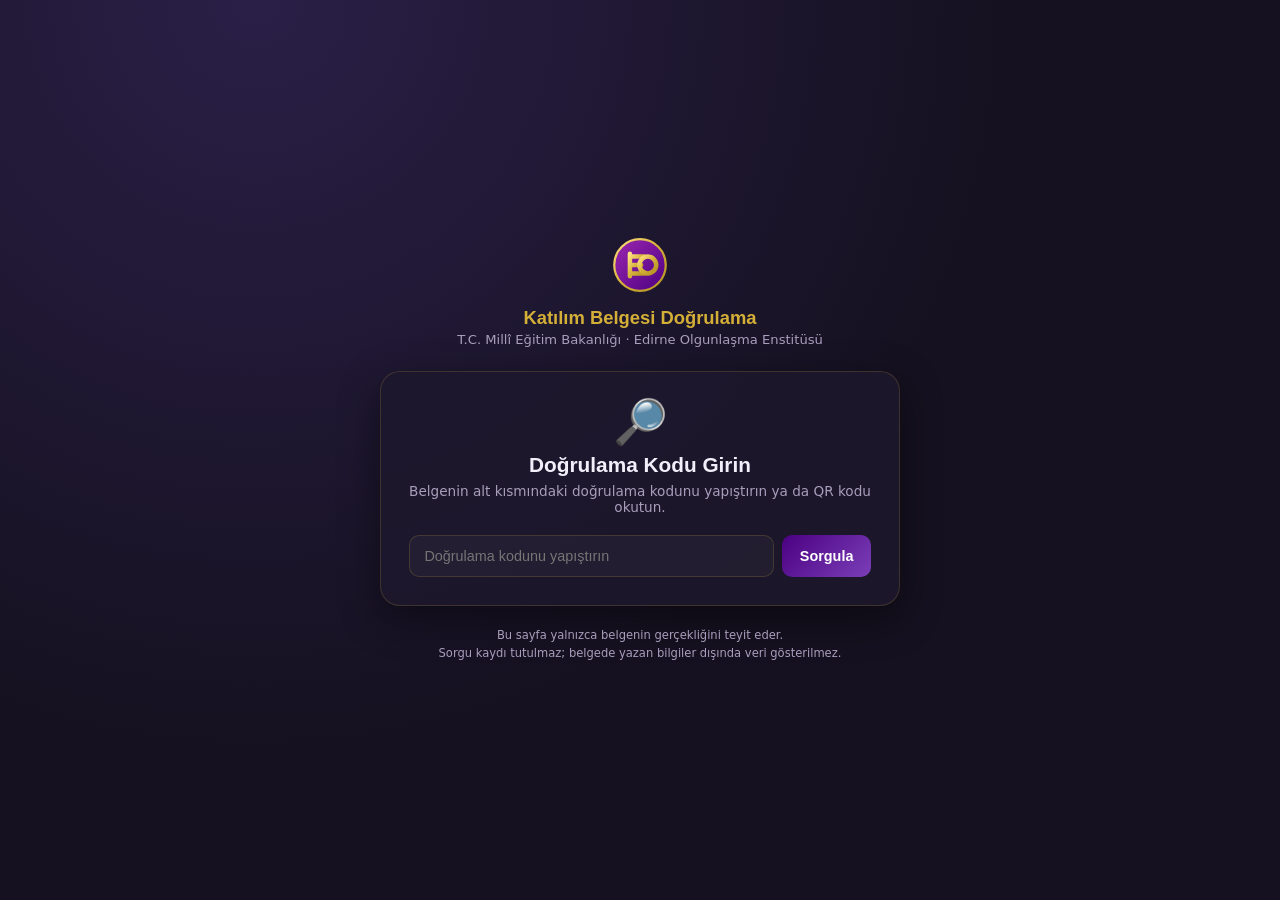
<file: dogrula.html>
<!DOCTYPE html>
<html lang="tr">
<head>
  <meta charset="UTF-8">
  <meta name="viewport" content="width=device-width, initial-scale=1.0, viewport-fit=cover">
  <title>Katılım Belgesi Doğrulama · Edirne Olgunlaşma Enstitüsü</title>
  <meta name="theme-color" content="#2E0854">
  <link rel="icon" type="image/svg+xml" href="favicon.svg">
  <!--
    Bu sayfa GİRİŞ GEREKTİRMEZ. Sertifikanın üzerindeki QR kodu okuyan herkes
    (işveren, kurum, kursiyer) belgenin gerçekliğini buradan doğrular.
    Yalnızca doğrulama kodu ile sorgulanır; belgede zaten yazan bilgiler dışında
    hiçbir kişisel veri döndürülmez.
  -->
  <meta http-equiv="Content-Security-Policy" content="
    default-src 'self';
    script-src 'self';
    style-src 'self' 'unsafe-inline' https://fonts.googleapis.com;
    font-src 'self' data: https://fonts.gstatic.com;
    img-src 'self' data:;
    connect-src 'self' https://script.google.com https://script.googleusercontent.com;
    frame-src 'none'; object-src 'none'; base-uri 'none'; form-action 'none';
  ">
  <link href="https://fonts.googleapis.com/css2?family=Inter:wght@400;500;600;700&family=Outfit:wght@600;700;800&display=swap" rel="stylesheet">
  <style>
    :root {
      --mor: #4b0082; --mor-koyu: #2E0854; --altin: #d4af37;
      --zemin: #151120; --kart: rgba(30, 24, 45, 0.85);
      --metin: #f3effa; --soluk: #a89ebc; --kenar: rgba(212, 175, 55, 0.18);
      --yesil: #2e7d32; --kirmizi: #c62828;
    }
    * { box-sizing: border-box; margin: 0; padding: 0; }
    body {
      min-height: 100vh;
      font-family: 'Inter', system-ui, sans-serif;
      background: radial-gradient(circle at 20% 0%, #2a1f47 0%, var(--zemin) 55%);
      color: var(--metin);
      display: flex; align-items: center; justify-content: center;
      padding: 1.25rem;
    }
    .kap { width: 100%; max-width: 520px; }
    .marka { text-align: center; margin-bottom: 1.5rem; }
    .marka img { width: 56px; height: 56px; }
    .marka h1 {
      font-family: 'Outfit', sans-serif; font-size: 1.15rem; font-weight: 700;
      margin-top: 0.6rem; color: var(--altin);
    }
    .marka p { font-size: 0.82rem; color: var(--soluk); margin-top: 0.2rem; }

    .kart {
      background: var(--kart); border: 1px solid var(--kenar);
      border-radius: 20px; padding: 1.75rem;
      box-shadow: 0 12px 40px rgba(0, 0, 0, 0.45);
    }
    .durum { text-align: center; margin-bottom: 1.25rem; }
    .durum-ikon { font-size: 2.75rem; display: block; line-height: 1; }
    .durum-baslik { font-family: 'Outfit', sans-serif; font-size: 1.3rem; font-weight: 700; margin-top: 0.6rem; }
    .durum-aciklama { font-size: 0.85rem; color: var(--soluk); margin-top: 0.35rem; }
    .gecerli .durum-baslik { color: #7bd88f; }
    .gecersiz .durum-baslik { color: #ff8a80; }

    .satirlar { border-top: 1px solid var(--kenar); padding-top: 1rem; }
    .satir { display: flex; justify-content: space-between; gap: 1rem; padding: 0.6rem 0; border-bottom: 1px solid rgba(255,255,255,0.04); }
    .satir:last-child { border-bottom: none; }
    .satir dt { font-size: 0.78rem; color: var(--soluk); flex: 0 0 auto; }
    .satir dd { font-size: 0.9rem; font-weight: 600; text-align: right; word-break: break-word; }
    .kod { font-family: ui-monospace, Menlo, monospace; font-size: 0.72rem; color: var(--soluk); }

    .form { display: flex; gap: 0.5rem; margin-top: 1.25rem; }
    .form input {
      flex: 1 1 auto; min-width: 0; padding: 0.75rem 0.9rem;
      border-radius: 10px; border: 1px solid var(--kenar);
      background: rgba(255,255,255,0.03); color: var(--metin); font-size: 0.9rem;
    }
    .form button {
      flex: 0 0 auto; padding: 0.75rem 1.1rem; border: none; border-radius: 10px;
      background: linear-gradient(135deg, var(--mor), #7b3fb8); color: #fff;
      font-weight: 700; font-size: 0.9rem; cursor: pointer;
    }
    .yukleniyor { text-align: center; color: var(--soluk); padding: 1.5rem 0; }
    .dipnot { text-align: center; font-size: 0.72rem; color: var(--soluk); margin-top: 1.25rem; line-height: 1.6; }
  </style>
</head>
<body>
  <main class="kap">
    <div class="marka">
      <img src="favicon.svg" alt="Edirne Olgunlaşma Enstitüsü">
      <h1>Katılım Belgesi Doğrulama</h1>
      <p>T.C. Millî Eğitim Bakanlığı · Edirne Olgunlaşma Enstitüsü</p>
    </div>

    <section class="kart" id="sonuc-kart">
      <div class="yukleniyor" id="yukleniyor">Belge sorgulanıyor...</div>
      <div id="sonuc" hidden></div>

      <form class="form" id="kod-form">
        <input type="text" id="kod-girdi" placeholder="Doğrulama kodunu yapıştırın" autocomplete="off" spellcheck="false">
        <button type="submit">Sorgula</button>
      </form>
    </section>

    <p class="dipnot">
      Bu sayfa yalnızca belgenin gerçekliğini teyit eder.<br>
      Sorgu kaydı tutulmaz; belgede yazan bilgiler dışında veri gösterilmez.
    </p>
  </main>

  <script src="public-config.js"></script>
  <script src="dogrula.js"></script>
</body>
</html>
</file>
